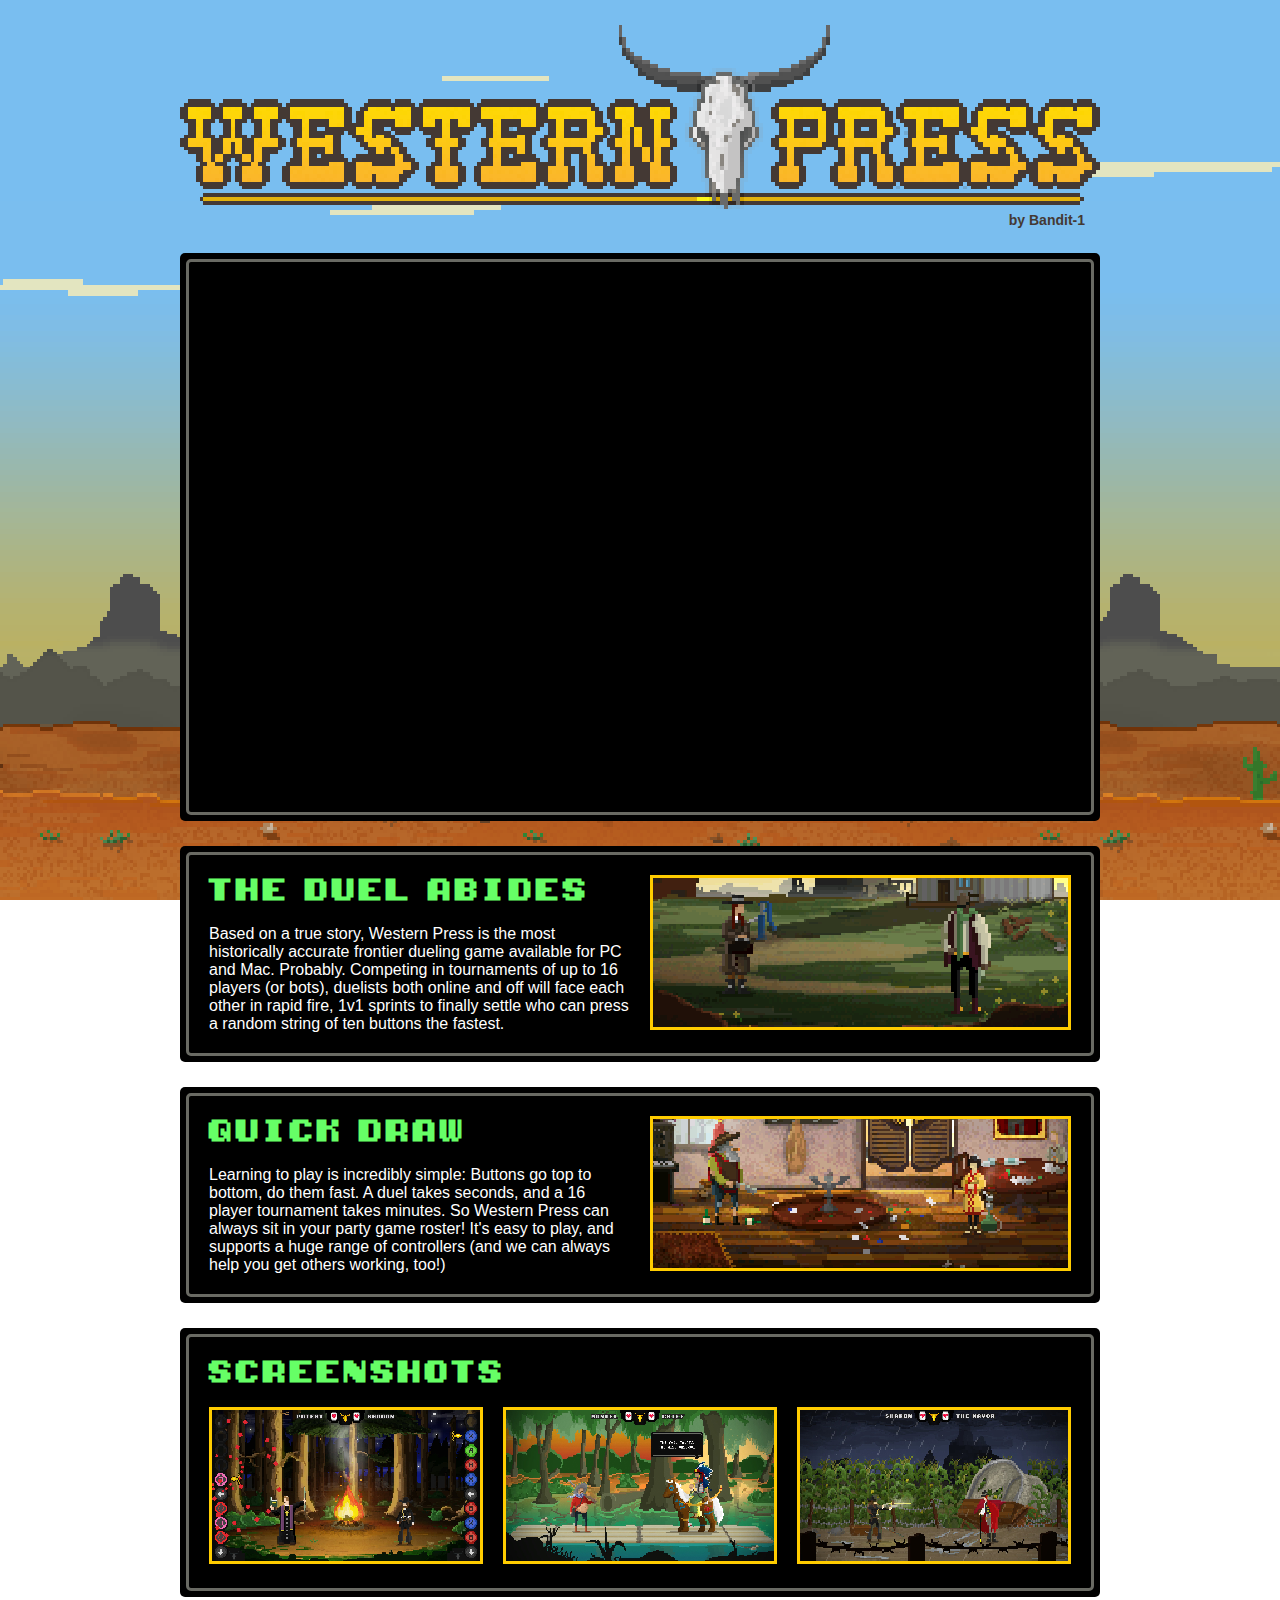
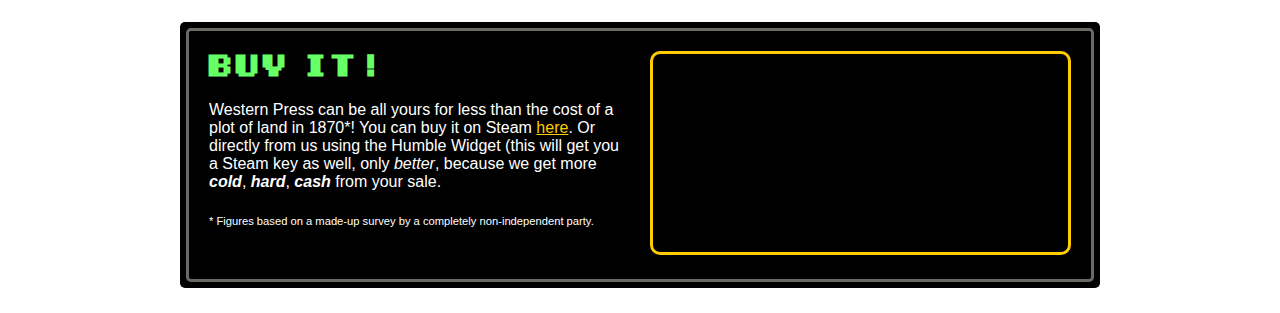
<file: index.html>
<!doctype html>
<html>
    <head>
        <meta charset="utf-8">
        <meta http-equiv="x-ua-compatible" content="ie=edge">
        <title>Western Press</title>
        <meta name="viewport" content="width=device-width, initial-scale=1, maximum-scale=1">
        <link rel="icon" href="img/favicon-wp.ico" type="image/x-icon">
        <link rel="stylesheet" href="css/wp-style.css">
    </head>
    <body>
    	<div class="container">
	    	<header>
	    		<h1><img src="img/wp-logo.png" alt="Western Press Logo" title="Western Press" /></h1>
	    		<h3>by Bandit-1</h3>
	    	</header>
	    	<div id="trailer" class="bordered-container">
	    		<div class="bordered-container-inner">
			    	<div class="trailer">
			    		<iframe src="https://www.youtube.com/embed/ntYEpsxvgbQ" frameborder="0" allowfullscreen></iframe>
			    	</div>
		    	</div>
	    	</div>
	    	<section class="bordered-container">
	    		<div class="bordered-container-inner row clearfix">
    				<div class="col">
    					<div class="text">
	    					<h2>The Duel Abides</h2>
	    					<p>Based on a true story, Western Press is the most historically accurate frontier dueling game available for PC and Mac. Probably. Competing in tournaments of up to 16 players (or bots), duelists both online and off will face each other in rapid fire, 1v1 sprints to finally settle who can press a random string of ten buttons the fastest.</p>
    					</div>
    				</div>
    				<div class="col">
    					<img src="img/wp-animated-01-left.gif" />
    					<img src="img/wp-animated-01-right.gif" />
    				</div>
	    		</div>
	    	</section>
	    	<section class="bordered-container">
	    		<div class="bordered-container-inner row clearfix">
    				<div class="col">
    					<h2>Quick Draw</h2>
    					<p>Learning to play is incredibly simple: Buttons go top to bottom, do them fast. A duel takes seconds, and a 16 player tournament takes minutes. So Western Press can always sit in your party game roster! It's easy to play, and supports a huge range of controllers (and we can always help you get others working, too!)</p>
    				</div>
    				<div class="col">
    					<img src="img/wp-animated-02-left.gif" />
    					<img src="img/wp-animated-02-right.gif" />
    				</div>
	    		</div>
	    	</section>
	    	<section class="bordered-container">
	    		<div class="bordered-container-inner clearfix">
		    		<h2>Screenshots</h2>
	    			<div class="row screenshots clearfix">
	    				<a href="img/wp-screenshot-01.jpg" target="_blank" class="screenshot">
	    					<img src="img/wp-screenshot-01.jpg" />
	    				</a>
	    				<a href="img/wp-screenshot-02.jpg" target="_blank" class="screenshot">
	    					<img src="img/wp-screenshot-02.jpg" />
	    				</a>
	    				<a href="img/wp-screenshot-03.jpg" target="_blank" class="screenshot">
	    					<img src="img/wp-screenshot-03.jpg" />
	    				</a>
	    			</div>
	    		</div>
	    	</section>
	    	<section class="bordered-container">
	    		<div class="bordered-container-inner row clearfix">
    				<div class="col">
    					<h2>Buy It!</h2>
    					<p>Western Press can be all yours for less than the cost of a plot of land in 1870*! You can buy it on Steam <a href="https://store.steampowered.com/app/377360/Western_Press/" alt="Western Press on Steam">here</a>. Or directly from us using the Humble Widget (this will get you a Steam key as well, only <em>better</em>, because we get more <b><em>cold</em></b>, <b><em>hard</em></b>, <b><em>cash</em></b> from your sale.</p>
    					<p><small>* Figures based on a made-up survey by a completely non-independent party.</small></p>
    				</div>
    				<div class="col humble-widget">
    					<iframe src="https://www.humblebundle.com/widget/v2/product/westernpress/6maKoRhPFN?theme=light" scrolling="no" frameborder="0"></iframe>
    				</div>
	    		</div>
	    	</section>
    	</div>
    </body>
</html>
</file>
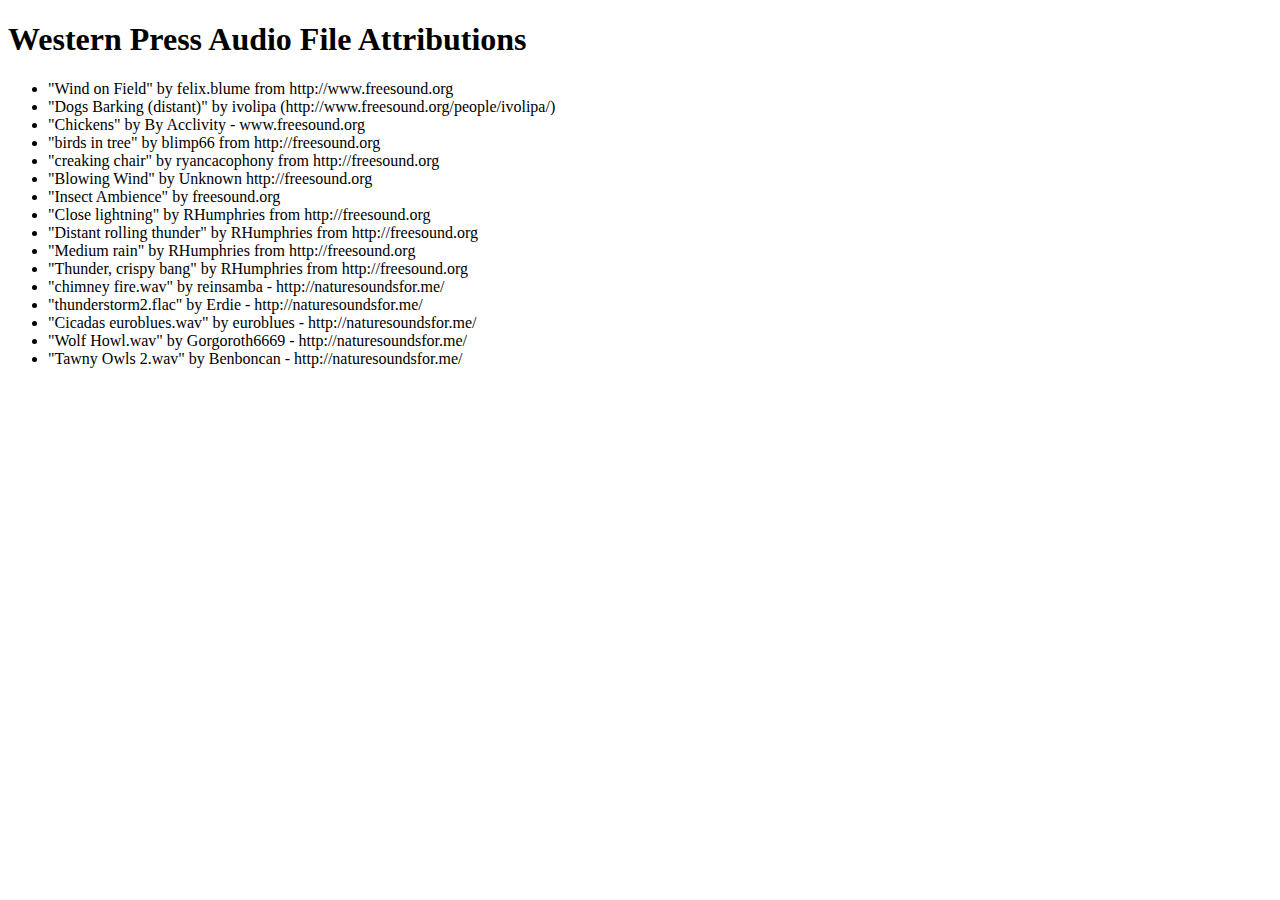
<file: attributions/index.html>
<!doctype html>
<html>
    <head>
        <meta charset="utf-8">
        <title>Western Press Audio File Attributions</title>
        <meta name="viewport" content="width=device-width, initial-scale=1, maximum-scale=1">
        <link rel="icon" href="../img/favicon-wp.ico" type="image/x-icon">
    </head>
    <body>
        <h1>Western Press Audio File Attributions</h1>
        <ul>
            <li>"Wind on Field" by felix.blume from http://www.freesound.org</li>
            <li>"Dogs Barking (distant)" by ivolipa (http://www.freesound.org/people/ivolipa/)</li>
            <li>"Chickens" by By Acclivity - www.freesound.org</li>
            <li>"birds in tree" by blimp66 from http://freesound.org</li>
            <li>"creaking chair" by ryancacophony from http://freesound.org</li>
            <li>"Blowing Wind" by Unknown http://freesound.org</li>
            <li>"Insect Ambience" by freesound.org</li>
            <li>"Close lightning" by RHumphries from http://freesound.org</li>
            <li>"Distant rolling thunder" by RHumphries from http://freesound.org</li>
            <li>"Medium rain" by RHumphries from http://freesound.org</li>
            <li>"Thunder, crispy bang" by RHumphries from http://freesound.org</li>
            <li>"chimney fire.wav" by reinsamba - http://naturesoundsfor.me/</li>
            <li>"thunderstorm2.flac" by Erdie - http://naturesoundsfor.me/</li>
            <li>"Cicadas euroblues.wav" by euroblues - http://naturesoundsfor.me/</li>
            <li>"Wolf Howl.wav" by Gorgoroth6669 - http://naturesoundsfor.me/</li>
            <li>"Tawny Owls 2.wav" by Benboncan - http://naturesoundsfor.me/</li>
        </ul>
    </body>
</html>
</file>
<file: css/wp-style.css>
/*! normalize.css v4.1.1 | MIT License | github.com/necolas/normalize.css */html{font-family:sans-serif;-ms-text-size-adjust:100%;-webkit-text-size-adjust:100%}body{margin:0}article,aside,details,figcaption,figure,footer,header,main,menu,nav,section,summary{display:block}audio,canvas,progress,video{display:inline-block}audio:not([controls]){display:none;height:0}progress{vertical-align:baseline}template,[hidden]{display:none}a{background-color:transparent;-webkit-text-decoration-skip:objects}a:active,a:hover{outline-width:0}abbr[title]{border-bottom:none;text-decoration:underline;text-decoration:underline dotted}b,strong{font-weight:inherit}b,strong{font-weight:bolder}dfn{font-style:italic}h1{font-size:2em;margin:.67em 0}mark{background-color:#ff0;color:#000}small{font-size:80%}sub,sup{font-size:75%;line-height:0;position:relative;vertical-align:baseline}sub{bottom:-.25em}sup{top:-.5em}img{border-style:none}svg:not(:root){overflow:hidden}code,kbd,pre,samp{font-family:monospace,monospace;font-size:1em}figure{margin:1em 40px}hr{box-sizing:content-box;height:0;overflow:visible}button,input,select,textarea{font:inherit;margin:0}optgroup{font-weight:700}button,input{overflow:visible}button,select{text-transform:none}button,html [type=button],[type=reset],[type=submit]{-webkit-appearance:button}button::-moz-focus-inner,[type=button]::-moz-focus-inner,[type=reset]::-moz-focus-inner,[type=submit]::-moz-focus-inner{border-style:none;padding:0}button:-moz-focusring,[type=button]:-moz-focusring,[type=reset]:-moz-focusring,[type=submit]:-moz-focusring{outline:1px dotted ButtonText}fieldset{border:1px solid silver;margin:0 2px;padding:.35em .625em .75em}legend{box-sizing:border-box;color:inherit;display:table;max-width:100%;padding:0;white-space:normal}textarea{overflow:auto}[type=checkbox],[type=radio]{box-sizing:border-box;padding:0}[type=number]::-webkit-inner-spin-button,[type=number]::-webkit-outer-spin-button{height:auto}[type=search]{-webkit-appearance:textfield;outline-offset:-2px}[type=search]::-webkit-search-cancel-button,[type=search]::-webkit-search-decoration{-webkit-appearance:none}::-webkit-input-placeholder{color:inherit;opacity:.54}::-webkit-file-upload-button{-webkit-appearance:button;font:inherit}@font-face{font-family:'G7 Star Force';src:url("font/g7_star_force.woff2") format("woff2"),url("font/g7_star_force.woff") format("woff");font-weight:normal;font-style:normal}h1{margin:0}h2{font-family:'G7 Star Force', sans-serif;text-transform:uppercase;color:#66ff66;margin:0 0 10px;line-height:22px;font-size:16px;letter-spacing:3px}@media only screen and (min-width: 600px){h2{margin:0 0 20px;line-height:30px;font-size:24px}}h3{margin:-5px 0 0;text-align:center;font-size:14px;color:#443934}@media only screen and (min-width: 600px){h3{text-align:right;margin-right:1.5%}}@media only screen and (min-width: 960px){h3{margin-right:15px}}p{margin:0 0 20px;font-family:'Helvetica Neue', Helvetica, Arial, sans-serif}p small{font-size:0.7em}@media only screen and (min-width: 960px){p:last-child{margin-bottom:0}}a{color:#ffcc00}*{box-sizing:border-box}html,body{min-height:100%;overflow-x:hidden}body{background-image:url("../img/wp-background.png");background-repeat:no-repeat;background-attachment:fixed;background-position:center bottom;background-size:cover;image-rendering:pixelated}.container{padding:0 20px;margin:0 auto}@media only screen and (min-width: 960px){.container{max-width:960px}}header{margin:25px 0}.bordered-container{background:#000;color:#fff;padding:6px;border-radius:5px;margin-bottom:25px}.bordered-container .bordered-container-inner{border:3px solid #696a63;border-radius:5px;padding:20px}.trailer{position:relative;padding-bottom:56.25%;padding-top:25px;height:0}.trailer iframe{position:absolute;top:0;left:0;width:100%;height:100%}img{width:100%;max-width:100%}.row:last-child{margin-bottom:0}.row .col>img{border:3px solid #ffcc00}.row .col>img:first-child{display:none}@media only screen and (min-width: 480px){.row .col>img{width:50%;float:left}.row .col>img:first-child{display:block;border-right:none}.row .col>img:last-child{border-left:none}}@media only screen and (min-width: 960px){.row .col{width:calc(50% - 10px);float:left}.row .col:last-child{margin-left:20px}}@media only screen and (min-width: 600px){.screenshots{margin:0 -10px}}.screenshots .screenshot{width:100%;display:block;margin-bottom:20px}.screenshots .screenshot:last-child{margin-bottom:0}.screenshots .screenshot img{border:3px solid #ffcc00}@media only screen and (min-width: 600px){.screenshots .screenshot{width:33.33333333%;padding:0 10px;margin:0;float:left}}.humble-widget iframe{width:1px;height:1px;min-width:100%;min-height:212px;border:3px solid #ffcc00;border-radius:10px}@media only screen and (min-width: 574px){.humble-widget iframe{min-height:328px}}@media only screen and (min-width: 960px){.humble-widget iframe{min-height:204px}}.clearfix:after{content:"";display:block;clear:both}
</file>
